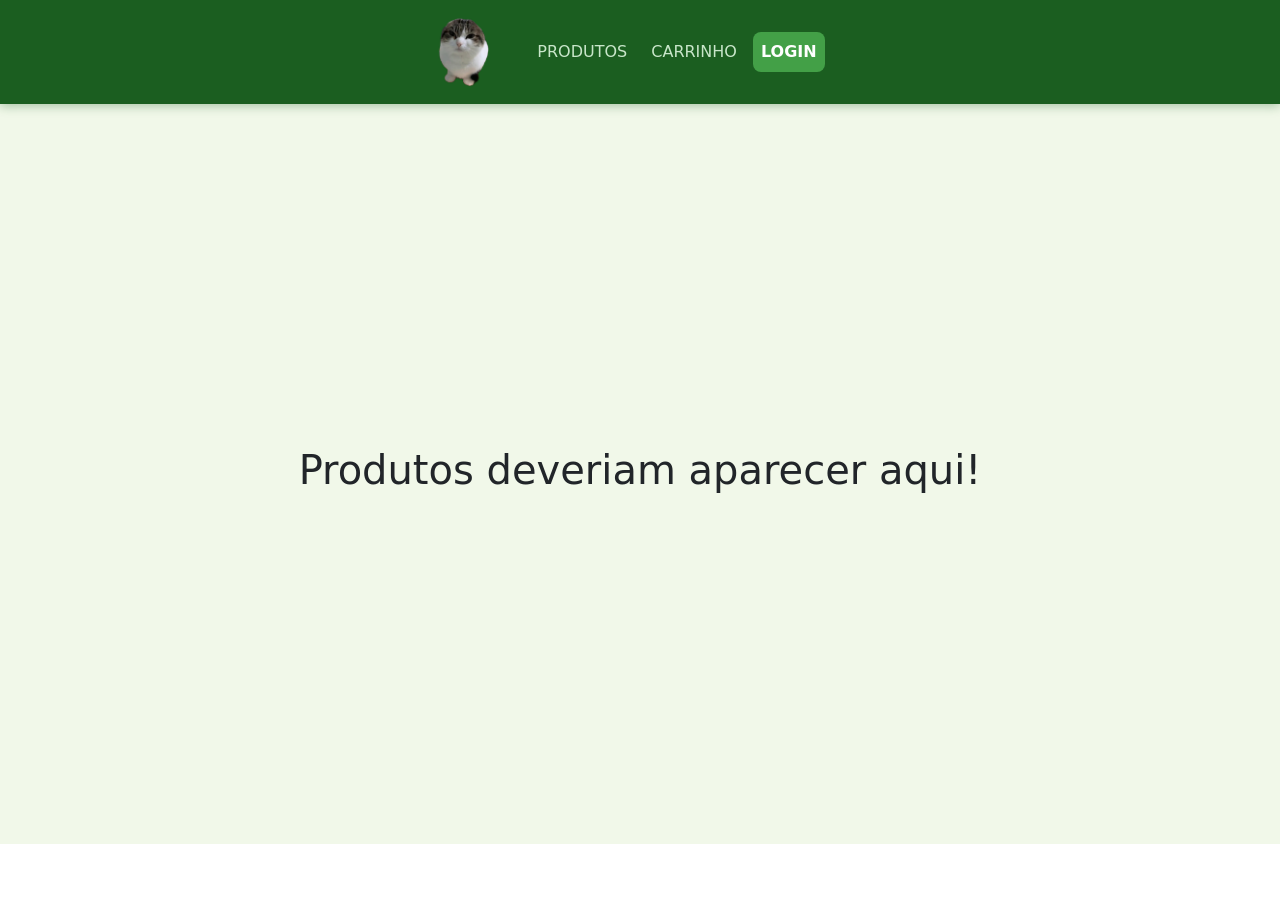
<file: index.html>
<!DOCTYPE html>
<html lang="pt-br">
<head>
    <meta charset="UTF-8">
    <meta name="viewport" content="width=device-width, initial-scale=1.0">
    <link href="https://cdn.jsdelivr.net/npm/bootstrap@5.3.3/dist/css/bootstrap.min.css" rel="stylesheet" integrity="sha384-QWTKZyjpPEjISv5WaRU9OFeRpok6YctnYmDr5pNlyT2bRjXh0JMhjY6hW+ALEwIH" crossorigin="anonymous">
    <link href="style.css" rel="stylesheet">
    <title>Login</title>
</head>
<body>
    <header>
        <nav class="navbar navbar-expand-lg navbar-dark bg-dark">
            <div class="container-fluid justify-content-center">
                <a class="navbar-brand" href="#">
                    <img src="logo.png" alt="">
                </a>
                <button class="navbar-toggler" type="button" data-bs-toggle="collapse" data-bs-target="#navbarNav" aria-controls="navbarNav" aria-expanded="false" aria-label="Toggle navigation">
                    <span class="navbar-toggler-icon"></span>
                </button>
                <div class="collapse navbar-collapse flex-grow-0 justify-content-center" id="navbarNav">
                    <ul class="navbar-nav text-center">
                        <li class="nav-item">
                            <a class="nav-link" href="index.html">PRODUTOS</a>
                        </li>
                        <li class="nav-item">
                            <a class="nav-link" href="carrinho.html">CARRINHO</span></a>
                        </li>
                        <li class="nav-item active" id="nav-login">
                            <a class="nav-link" href="login.html">LOGIN</a>
                        </li>
                    </ul>
                    <div class="dropdown m-3">
                        <button id="user-info" class="btn btn-light dropdown-toggle" type="button" data-bs-toggle="dropdown" aria-expanded="false" style="display: none">
                            Opções
                        </button>
                        <ul class="dropdown-menu">
                            <li><a class="dropdown-item" href="cadastro.html">Perfil</a></li>
                            <li><hr class="dropdown-divider"></li>
                            <li><a class="dropdown-item" href="#" onclick="logout()">Sair</a></li>
                        </ul>
                    </div>
                </div>
            </div>
        </nav>
    </header>
    <main class="d-flex justify-content-center align-items-center">
        <h1>Produtos deveriam aparecer aqui!</h1>
    </main>
    <div class="position-fixed" style="top: 50%; left: 50%; transform: translate(-50%, -50%); z-index: 1050;">
        <div id="liveToast" class="toast align-items-center text-white bg-success border-0" role="alert" aria-live="assertive" aria-atomic="true" data-bs-delay="5000">
            <div class="d-flex">
                <div class="toast-body" id="toast-message">
                    Mensagem
                </div>
            <button type="button" class="btn-close btn-close-white me-2 m-auto" data-bs-dismiss="toast" aria-label="Fechar"></button>
        </div>
    </div>
    <footer> </footer>

    <script src="./pages.js"></script>

    <script src="https://cdn.jsdelivr.net/npm/bootstrap@5.3.3/dist/js/bootstrap.bundle.min.js" integrity="sha384-YvpcrYf0tY3lHB60NNkmXc5s9fDVZLESaAA55NDzOxhy9GkcIdslK1eN7N6jIeHz" crossorigin="anonymous"></script>

</body>
</html>
</file>
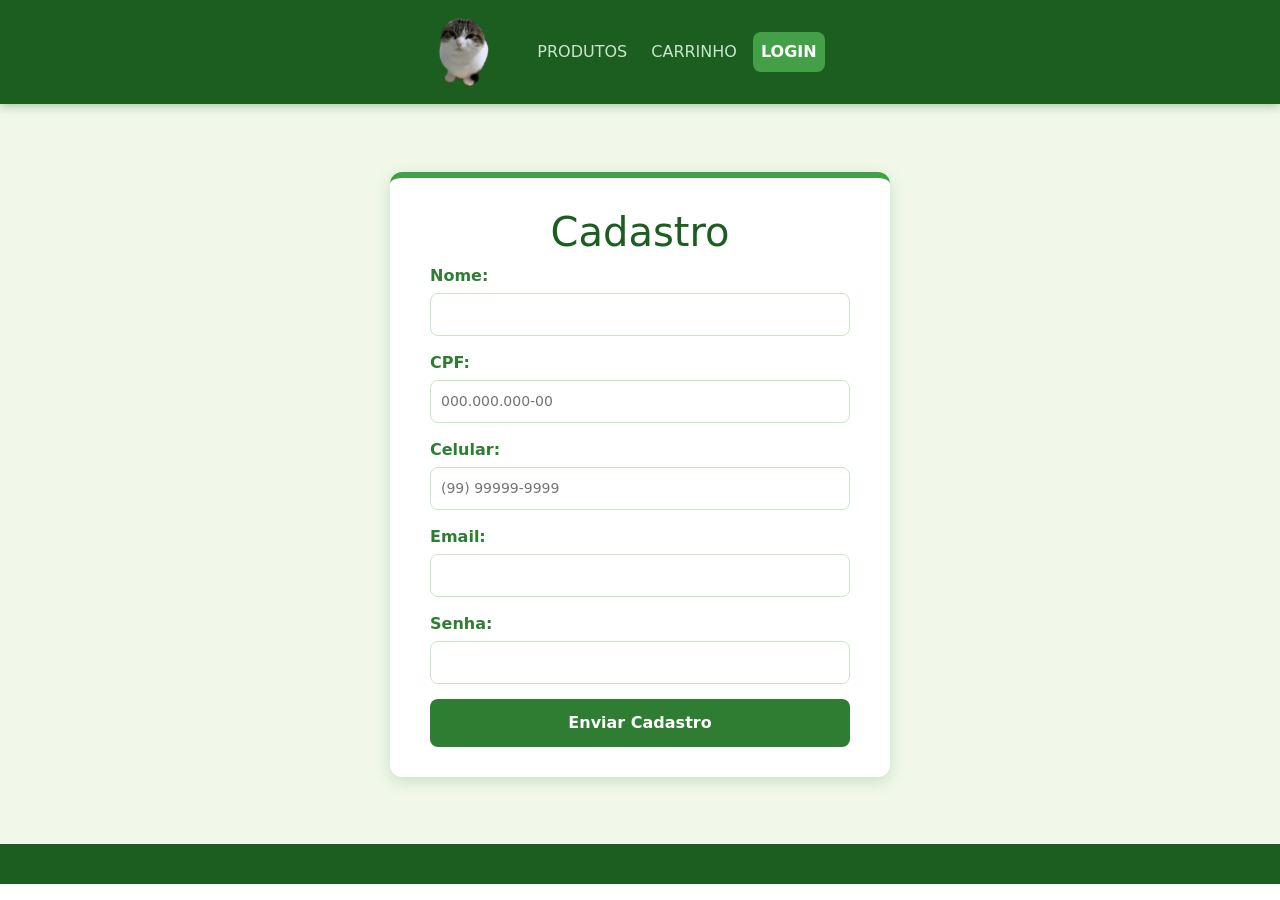
<file: cadastro.html>
<!DOCTYPE html>
<html lang="pt-br">
<head>
    <meta charset="UTF-8">
    <meta name="viewport" content="width=device-width, initial-scale=1.0">
    <link href="https://cdn.jsdelivr.net/npm/bootstrap@5.3.3/dist/css/bootstrap.min.css" rel="stylesheet" integrity="sha384-QWTKZyjpPEjISv5WaRU9OFeRpok6YctnYmDr5pNlyT2bRjXh0JMhjY6hW+ALEwIH" crossorigin="anonymous">
    <link href="style.css" rel="stylesheet">
    <title>Cadastro</title>
</head>
<body>
    <header>
        <nav class="navbar navbar-expand-lg navbar-dark bg-dark">
            <div class="container-fluid justify-content-center">
                <a class="navbar-brand" href="#">
                    <img src="logo.png" alt="">
                </a>
                <button class="navbar-toggler" type="button" data-bs-toggle="collapse" data-bs-target="#navbarNav" aria-controls="navbarNav" aria-expanded="false" aria-label="Toggle navigation">
                    <span class="navbar-toggler-icon"></span>
                </button>
                <div class="collapse navbar-collapse flex-grow-0 justify-content-center" id="navbarNav">
                    <ul class="navbar-nav text-center">
                        <li class="nav-item">
                            <a class="nav-link" href="index.html">PRODUTOS</a>
                        </li>
                        <li class="nav-item">
                            <a class="nav-link" href="carrinho.html">CARRINHO</span></a>
                        </li>
                        <li class="nav-item active" id="nav-login">
                            <a class="nav-link" href="login.html">LOGIN</a>
                        </li>
                    </ul>
                    <div class="dropdown m-3">
                        <button id="user-info" class="btn btn-light dropdown-toggle" type="button" data-bs-toggle="dropdown" aria-expanded="false" style="display: none">
                            Opções
                        </button>
                        <ul class="dropdown-menu">
                            <li><a class="dropdown-item" href="cadastro.html">Perfil</a></li>
                            <li><hr class="dropdown-divider"></li>
                            <li><a class="dropdown-item" href="#" onclick="logout()">Sair</a></li>
                        </ul>
                    </div>
                </div>
            </div>
        </nav>
    </header>
    <main class="d-flex justify-content-center align-items-center">
        <form id = "form_cadastro">
            <h1 style="text-align: center;">Cadastro</h1>
            <label for="nome">Nome:</label>
            <input type="text" id="nome" required class="input_texto">
            <label for="cpf">CPF:</label>
            <input type="text" id="cpf" placeholder="000.000.000-00" required class="input_texto">
            <label for="celular">Celular:</label>
            <input type="tel" id="celular" placeholder="(99) 99999-9999" required class="input_texto">
            <label for="email">Email:</label>
            <input type="email" id="email" required class="input_texto">
            <label for="senha">Senha:</label>
            <input type="password" id="senha" required class="input_texto">
            <!-- CEP, Rua, Número, Bairro, Cidade, Estado(UF), Senha -->
            <!--
            <label for="cep">CEP:</label>
            <input type="text" id="cep" placeholder="00000-000" onblur="pesquisarCEP(this.value)" required class="input_texto">
            <p id="resposta"></p>

            <label for="rua">Rua:</label>
            <input type="text" id="rua" required class="input_texto">
            <label for="numero">Número:</label>
            <input type="number" id="numero" required class="input_texto">
            <label for="bairro">Bairro:</label>
            <input type="text" id="bairro" required class="input_texto">
            <label for="cidade">Cidade:</label>
            <input type="text" id="cidade" required class="input_texto">
            <label for="estado">Estado:</label>
            <input type="text" id="estado" required class="input_texto">
            -->

            <input type="submit" id="btn_enviar" value="Enviar Cadastro" class="btn_enviar">
            
        </form>

        <!-- ALERTA TOAST -->
        <div class="position-fixed" style="top: 50%; left: 50%; transform: translate(-50%, -50%); z-index: 1050;">
            <div id="liveToast" class="toast align-items-center text-white bg-success border-0" role="alert" aria-live="assertive" aria-atomic="true" data-bs-delay="5000">
                <div class="d-flex">
                    <div class="toast-body" id="toast-message">
                        Mensagem
                    </div>
                <button type="button" class="btn-close btn-close-white me-2 m-auto" data-bs-dismiss="toast" aria-label="Fechar"></button>
            </div>
        </div>
        <!-- FIM ALERTA TOAST -->
    </main>
    <footer> </footer>

    <script>
        function pegarDados(){
            dados = {
                nome: document.getElementById("nome").value,
                cpf: document.getElementById("cpf").value,
                celular: document.getElementById("celular").value,
                email: document.getElementById("email").value,
                senha: document.getElementById("senha").value
            }
            return dados
        }

        const form_cadastro = document.getElementById("form_cadastro")
        const btn_enviar = document.getElementById("btn_enviar")
        form_cadastro.addEventListener("submit", async (event)=>{
            event.preventDefault()
            btn_enviar.disabled = true
            btn_enviar.value = "Enviando cadastro..."
            const dados = pegarDados()
            //alert(JSON.stringify(dados))
            try {
                const resposta = await fetch("http://localhost:3000/cliente", {
                    method: "POST", headers: { "Content-Type": "application/json" },
                    body: JSON.stringify(dados)
                })
                if (!resposta.ok) {throw new Error("Erro na API")}
                mostrarToast("✅ Cadastro enviado com sucesso!", "bg-success");
                form_cadastro.reset()
            } catch(error) {
                mostrarToast("❌ Falha ao enviar. " + error, "bg-danger");
            } finally {
                btn_enviar.value = "Enviar Cadastro"
                btn_enviar.disabled = false
            }
        })
    </script>

    <script src="./pages.js"></script>

    <script src="https://cdn.jsdelivr.net/npm/bootstrap@5.3.3/dist/js/bootstrap.bundle.min.js" integrity="sha384-YvpcrYf0tY3lHB60NNkmXc5s9fDVZLESaAA55NDzOxhy9GkcIdslK1eN7N6jIeHz" crossorigin="anonymous"></script>

</body>
</html>
</file>
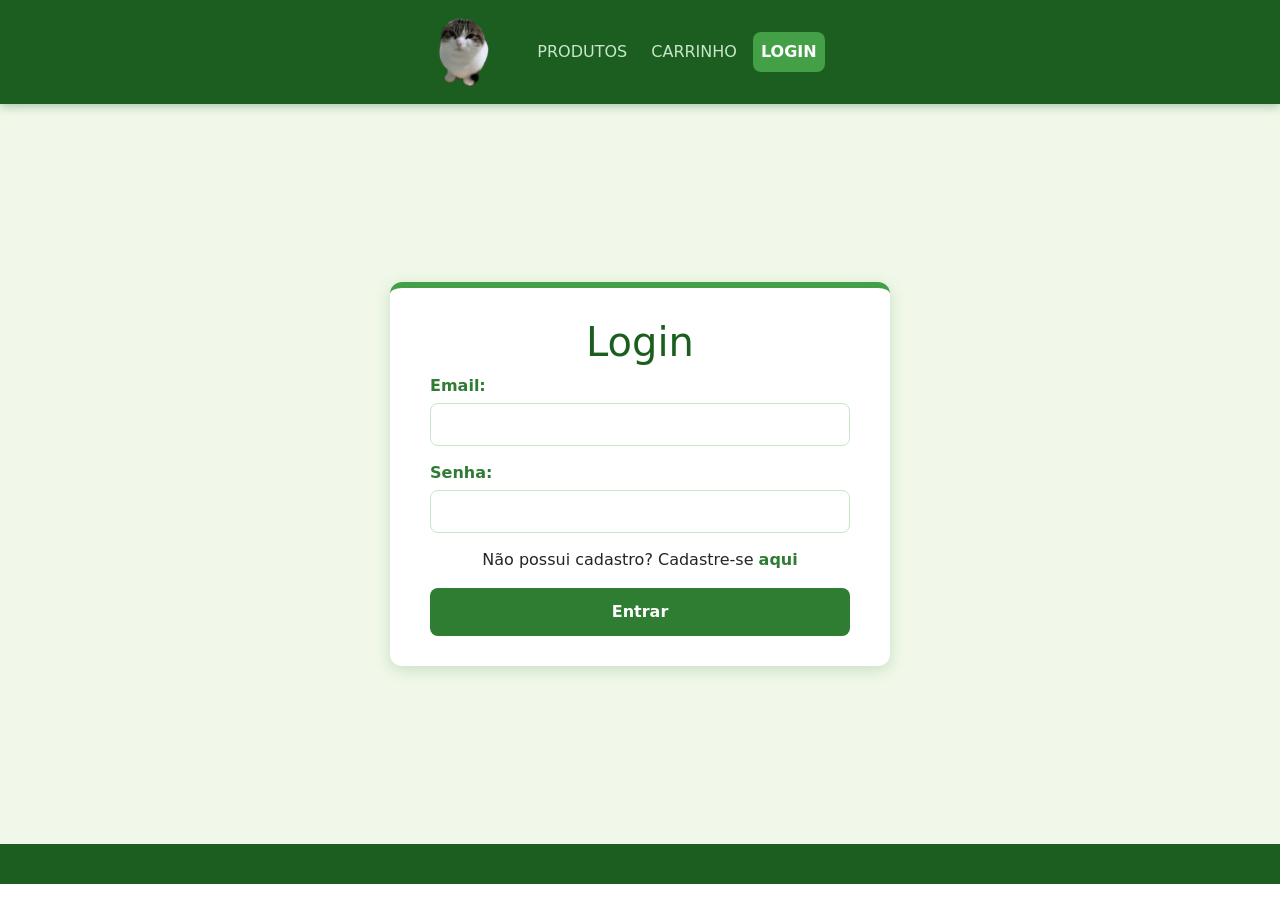
<file: login.html>
<!DOCTYPE html>
<html lang="pt-br">
<head>
    <meta charset="UTF-8">
    <meta name="viewport" content="width=device-width, initial-scale=1.0">
    <link href="https://cdn.jsdelivr.net/npm/bootstrap@5.3.3/dist/css/bootstrap.min.css" rel="stylesheet" integrity="sha384-QWTKZyjpPEjISv5WaRU9OFeRpok6YctnYmDr5pNlyT2bRjXh0JMhjY6hW+ALEwIH" crossorigin="anonymous">
    <link href="style.css" rel="stylesheet">
    <title>Login</title>
</head>
<body>
    <header>
        <nav class="navbar navbar-expand-lg navbar-dark bg-dark">
            <div class="container-fluid justify-content-center">
                <a class="navbar-brand" href="#">
                    <img src="logo.png" alt="">
                </a>
                <button class="navbar-toggler" type="button" data-bs-toggle="collapse" data-bs-target="#navbarNav" aria-controls="navbarNav" aria-expanded="false" aria-label="Toggle navigation">
                    <span class="navbar-toggler-icon"></span>
                </button>
                <div class="collapse navbar-collapse flex-grow-0 justify-content-center" id="navbarNav">
                    <ul class="navbar-nav text-center">
                        <li class="nav-item">
                            <a class="nav-link" href="index.html">PRODUTOS</a>
                        </li>
                        <li class="nav-item">
                            <a class="nav-link" href="carrinho.html">CARRINHO</span></a>
                        </li>
                        <li class="nav-item active" id="nav-login">
                            <a class="nav-link" href="login.html">LOGIN</a>
                        </li>
                    </ul>
                    <div class="dropdown m-3">
                        <button id="user-info" class="btn btn-light dropdown-toggle" type="button" data-bs-toggle="dropdown" aria-expanded="false" style="display: none">
                            Opções
                        </button>
                        <ul class="dropdown-menu">
                            <li><a class="dropdown-item" href="cadastro.html">Perfil</a></li>
                            <li><hr class="dropdown-divider"></li>
                            <li><a class="dropdown-item" href="#" onclick="logout()">Sair</a></li>
                        </ul>
                    </div>
                </div>
            </div>
        </nav>
    </header>
    <main class="d-flex justify-content-center align-items-center">
        <form id = "form_login">
            <h1 style="text-align: center;">Login</h1>
            <label for="email">Email:</label>
            <input type="email" id="email" required class="input_texto">
            <label for="senha">Senha:</label>
            <input type="password" id="senha" required class="input_texto">
            <p  style="text-align: center;">Não possui cadastro? Cadastre-se <a href="cadastro.html">aqui</a></p>

            <input type="submit" value="Entrar" id="btn_enviar" class="btn_enviar">
            
        </form>

        <div class="position-fixed" style="top: 50%; left: 50%; transform: translate(-50%, -50%); z-index: 1050;">
            <div id="liveToast" class="toast align-items-center text-white bg-success border-0" role="alert" aria-live="assertive" aria-atomic="true" data-bs-delay="5000">
                <div class="d-flex">
                    <div class="toast-body" id="toast-message">
                        Mensagem
                    </div>
                <button type="button" class="btn-close btn-close-white me-2 m-auto" data-bs-dismiss="toast" aria-label="Fechar"></button>
            </div>
        </div>
    </div>
    </main>
    <footer> </footer>

    <script>
        function pegar_dados() {
            const dados = {
                email: document.getElementById("email").value,
                senha: document.getElementById("senha").value
            }
            return dados
        }
        const form = document.getElementById("form_login")
        const btn_enviar = document.getElementById("btn_enviar")
        form.addEventListener("submit", async (event) => {
            event.preventDefault()
            btn_enviar.disabled = true
            btn_enviar.value = "Entrando..."
            const dados = pegar_dados()
            try {
                const resposta = await fetch(
                    "http://localhost:3000/login", {
                        method: "POST",
                        headers: { "Content-Type": "application/json" },
                        body: JSON.stringify(dados)
                    }
                )
                const json_resposta = await resposta.json()
                if (!resposta.ok) {
                    if (resposta.status == 401) {
                        throw new Error(json_resposta.msg)
                    } else {
                        throw new Error("Erro inesperado na API")
                    }
                }
                localStorage.setItem("nome_cliente", json_resposta.nome)
                localStorage.setItem("token", json_resposta.token)
                window.location.href = "index.html"
            } catch (error) {
                mostrarToast("❌ Falha ao enviar. " + error, "bg-danger");

            } finally {
                btn_enviar.disabled = false
                btn_enviar.value = "Entrar"
            }
        })
    </script>

    <script src="./pages.js"></script>

    <script src="https://cdn.jsdelivr.net/npm/bootstrap@5.3.3/dist/js/bootstrap.bundle.min.js" integrity="sha384-YvpcrYf0tY3lHB60NNkmXc5s9fDVZLESaAA55NDzOxhy9GkcIdslK1eN7N6jIeHz" crossorigin="anonymous"></script>

</body>
</html>
</file>
<file: style.css>
/* =====================================================
   PALETA VERDE
   - Primário:   #2e7d32
   - Escuro:     #1b5e20
   - Médio:      #43a047
   - Claro:      #e8f5e9
   - Destaque:   #66bb6a
   ===================================================== */

/* ===== HEADER (HORIZONTAL) ===== */
header nav.navbar {
  background-color: #1b5e20 !important; /* verde escuro */
  padding: 12px 24px;
  box-shadow: 0 2px 10px rgba(27, 94, 32, 0.35);
  display: flex;
  align-items: center;
  justify-content: space-between;
  flex-wrap: wrap;
}

/* Container do header em linha horizontal */
header .navbar > .container-fluid {
  display: flex;
  flex-direction: row;
  align-items: center;
  justify-content: space-between;
  flex-wrap: nowrap;
  gap: 20px;
  width: 100%;
}

/* Logo à esquerda */
header .navbar-brand {
  display: flex;
  align-items: center;
  margin-right: 20px;
  flex-shrink: 0;
}

header .navbar-brand img {
  height: 70px; /* ajustado para header horizontal mais enxuto */
  transition: transform 0.3s ease;
}

header .navbar-brand img:hover {
  transform: scale(1.05);
}

/* Navegação ao centro, em linha */
header .navbar-collapse {
  display: flex !important;
  flex-direction: row;
  align-items: center;
  justify-content: space-between;
  flex-grow: 1;
  gap: 20px;
}

header .navbar-nav {
  display: flex;
  flex-direction: row;
  align-items: center;
  justify-content: center;
  gap: 8px;
  margin: 0 auto; /* centraliza os links */
}

header .navbar-nav .nav-item {
  list-style: none;
}

header .navbar-nav .nav-link {
  color: #c8e6c9;
  font-weight: 500;
  padding: 8px 16px;
  border-radius: 8px;
  transition: background-color 0.3s ease, color 0.3s ease;
}

header .navbar-nav .nav-link:hover {
  color: #ffffff;
  background-color: #2e7d32;
}

header .navbar-nav .nav-item.active .nav-link {
  color: #ffffff;
  background-color: #43a047;
  font-weight: 600;
}

/* Botão hamburguer em verde */
header .navbar-toggler {
  border-color: #66bb6a;
}

header .navbar-toggler-icon {
  filter: invert(0.9) sepia(1) saturate(5) hue-rotate(80deg);
}

/* Dropdown "Opções" alinhado à direita */
header .dropdown {
  margin: 0 !important;
  flex-shrink: 0;
}

header #user-info {
  background-color: #43a047;
  border: 1px solid #66bb6a;
  color: #ffffff;
  border-radius: 8px;
  transition: background-color 0.3s ease;
}

header #user-info:hover {
  background-color: #2e7d32;
  color: #ffffff;
}

header .dropdown-menu {
  border-radius: 10px;
  border: 1px solid #c8e6c9;
  box-shadow: 0 4px 14px rgba(27, 94, 32, 0.25);
}

header .dropdown-item:hover {
  background-color: #e8f5e9;
  color: #1b5e20;
}

/* ===== MAIN ===== */
main {
  display: flex;
  justify-content: center;
  align-items: center;
  min-height: calc(100vh - 160px);
  background-color: #f1f8e9; /* verde bem claro de fundo */
  padding: 20px;
}

/* ===== GRID DE PRODUTOS ===== */
.grid-produtos {
  display: grid;
  grid-template-columns: repeat(4, 1fr);
  gap: 20px;
  width: 100%;
  max-width: 1200px;
}

/* ===== CARD ===== */
.card {
  background: #ffffff;
  border-radius: 12px;
  box-shadow: 0 2px 6px rgba(27, 94, 32, 0.12);
  padding: 15px;
  display: flex;
  flex-direction: column;
  justify-content: space-between;
  border-top: 5px solid #43a047; /* faixa verde no topo */
  transition: box-shadow 0.3s ease, transform 0.3s ease;
}

.card:hover {
  box-shadow: 0 6px 18px rgba(67, 160, 71, 0.35);
  transform: translateY(-4px);
}

.card img {
  width: 100%;
  height: 150px;
  object-fit: contain;
  border-radius: 8px;
  margin-bottom: 10px;
}

.nome-produto {
  font-size: 18px;
  font-weight: bold;
  margin-bottom: 8px;
  color: #1b5e20; /* verde escuro */
}

.info {
  display: flex;
  justify-content: space-between;
  align-items: flex-start;
  margin-bottom: 12px;
}

.descricao {
  font-size: 14px;
  color: #6c757d;
  flex: 1;
}

.preco {
  font-size: 18px;
  font-weight: bold;
  color: #2e7d32; /* verde primário */
  margin-left: 10px;
}

/* ===== FORMULÁRIOS (LOGIN E CADASTRO) ===== */
form {
  background: #ffffff;
  padding: 30px 40px;
  border-radius: 12px;
  box-shadow: 0 4px 16px rgba(46, 125, 50, 0.2);
  border-top: 6px solid #43a047;
  width: 100%;
  max-width: 500px;
}

form h1 {
  color: #1b5e20; /* título em verde escuro */
}

label {
  font-weight: 600;
  margin-bottom: 5px;
  color: #2e7d32; /* labels em verde */
}

.input_texto,
select {
  width: 100%;
  padding: 10px;
  margin-bottom: 15px;
  border: 1px solid #c8e6c9;
  border-radius: 8px;
  font-size: 14px;
  transition: border-color 0.3s ease, box-shadow 0.3s ease;
}

.input_texto:focus,
select:focus {
  outline: none;
  border-color: #43a047;
  box-shadow: 0 0 0 0.2rem rgba(67, 160, 71, 0.25);
}

.input_texto[readonly] {
  background-color: #e8f5e9;
  color: #6c757d;
  cursor: not-allowed;
  border: 1px solid #c8e6c9;
}

select:disabled {
  background-color: #e8f5e9;
  color: #6c757d;
  cursor: not-allowed;
  border: 1px solid #c8e6c9;
}

/* ===== BOTÃO ENVIAR ===== */
.btn_enviar {
  width: 100%;
  padding: 12px;
  border: none;
  border-radius: 8px;
  background-color: #2e7d32; /* verde primário */
  color: #ffffff;
  font-size: 16px;
  font-weight: 600;
  cursor: pointer;
  transition: background-color 0.3s ease, transform 0.2s ease;
}

.btn_enviar:hover {
  background-color: #1b5e20; /* verde escuro no hover */
}

.btn_enviar:disabled {
  background-color: #81c784; /* verde claro quando desabilitado */
  cursor: not-allowed;
}

/* Links dentro de formulários (ex: "aqui") */
form a {
  color: #2e7d32;
  font-weight: 600;
  text-decoration: none;
}

form a:hover {
  color: #1b5e20;
  text-decoration: underline;
}

/* ===== FOOTER ===== */
footer {
  background-color: #1b5e20;
  color: #c8e6c9;
  min-height: 40px;
}

/* ===== RESPONSIVIDADE (mantém header horizontal em telas grandes) ===== */
@media (max-width: 991px) {
  header .navbar > .container-fluid {
    flex-wrap: wrap;
  }

  header .navbar-collapse {
    flex-direction: column;
    align-items: stretch;
  }

  header .navbar-nav {
    flex-direction: column;
    align-items: center;
    margin: 10px 0;
  }

  header .dropdown {
    align-self: center;
    margin-bottom: 10px;
  }
}
</file>
